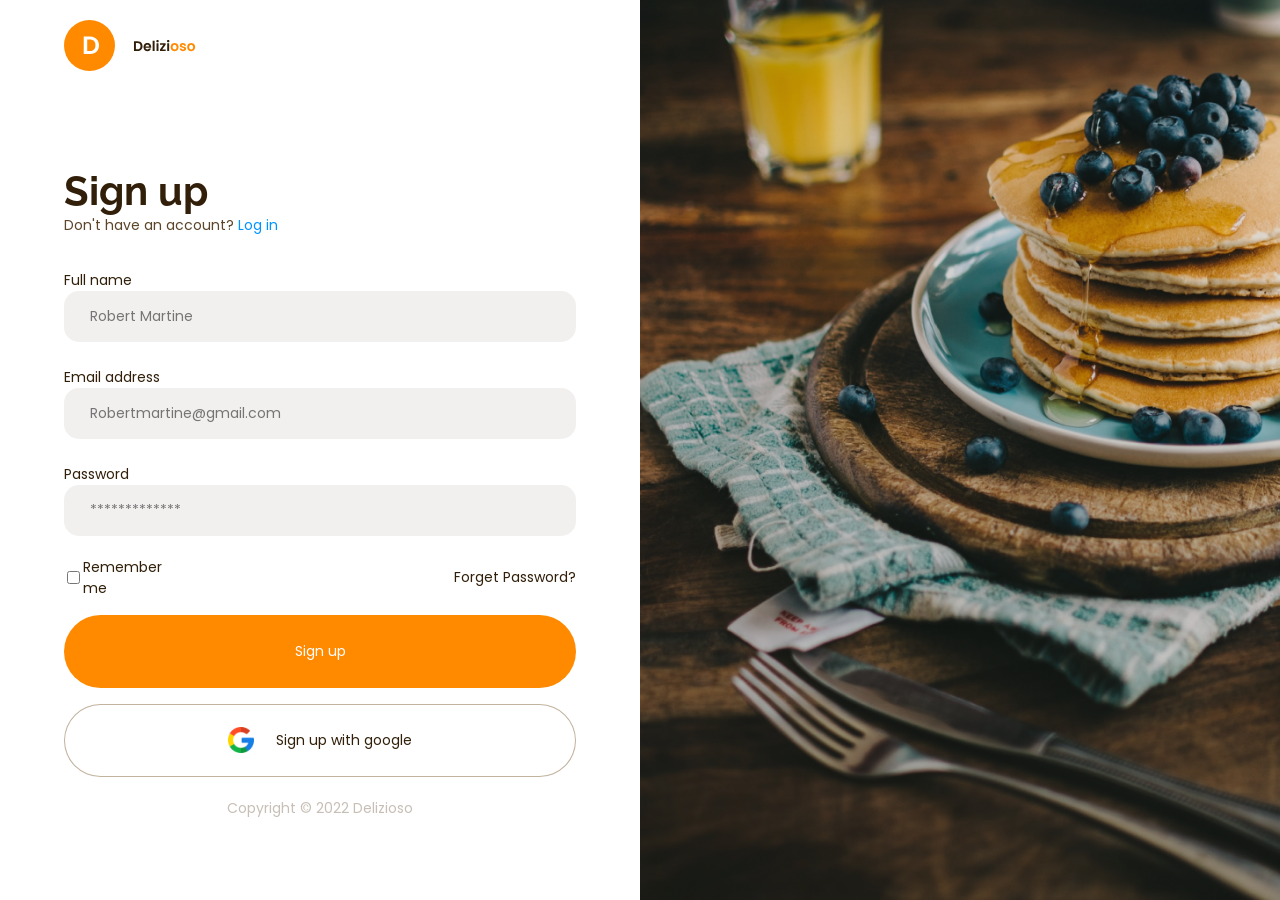
<file: sign_in/index.html>
<!DOCTYPE html>
<html lang="en">
<head>
    <meta charset="UTF-8">
    <meta name="viewport" content="width=device-width, initial-scale=1.0">
    <link rel="stylesheet" href="style.css">
    <title>Document</title>
</head>
<body>
    <section class="sign_in">
        <div class="left_div">
            <div class="for_logos">
               <a href="../benzo/index.html"><img src="resource/logos/Logo Delizioso.svg" alt=""></a>
            </div>
            <div class="sign_up">
                <div class="center_sign_up">
                    <div class="title_text">
                        <h1>Sign up</h1>
                        <p>Don't have an account?<a href="../login/index.html"> Log in</a></p>
                    </div>
                    <div class="inputs_text">
                        <div>
                            <p>Full name</p>
                            <input type="text" placeholder="Robert Martine">
                        </div>
                        <div>
                            <p>Email address</p>
                            <input type="text" placeholder="Robertmartine@gmail.com">
                        </div>
                        <div>
                            <p>Password</p>
                            <input type="password" placeholder="*************">
                        </div>
                        <div class="uhti">
                            <div>
                                <input type="checkbox">
                                <p>Remember  me</p>
                            </div>
                            <a href="">Forget Password?</a>
                        </div>
                    </div>
                    <div class="buttons_sign_up">
                        <button class="orange">Sign up</button>
                        <button class="google_butt"><img src="resource/google 1.svg" alt="">Sign up with google</button>
                    </div>
                    <div class="copirait">
                        <p>Copyright © 2022 Delizioso</p>
                    </div>
                </div>
            </div>
        </div>

        <div class="right_div">

        </div>
        <!-- <img src="resource/blini.png" alt="" class="right_div"> -->
    </section>
</body>
</html>
</file>
<file: sign_in/style.css>
* {
  margin: 0%;
  padding: 0%;
  box-sizing: border-box;
}

@font-face {
  font-family: "Popins-R";
  src: url(resource/font/Popins/Poppins-Regular.ttf);
}
@font-face {
  font-family: "Popins-SB";
  src: url(resource/font/Popins/Poppins-SemiBold.ttf);
}
@font-face {
  font-family: "Raleway-B";
  src: url(resource/font/Raleway/Raleway-v4020-Bold.otf);
}
.sign_in {
  width: 100%;
  height: 100vh;
  display: flex;
  flex-direction: row;
  justify-content: center;
  align-items: center;
}
.sign_in .left_div {
  width: 50%;
  height: 100%;
  display: flex;
  flex-direction: column;
  justify-content: space-between;
  align-items: center;
}
.sign_in .left_div .for_logos {
  width: 80%;
  height: 5%;
  display: flex;
  justify-content: flex-start;
  align-items: center;
}
.sign_in .left_div .for_logos img {
  width: auto;
  height: 100%;
  margin-top: 50px;
}
.sign_in .left_div .sign_up {
  width: 100%;
  height: 90%;
  display: flex;
  justify-content: center;
  align-items: center;
}
.sign_in .left_div .sign_up .center_sign_up {
  width: 80%;
  height: 80%;
  display: flex;
  flex-direction: column;
  justify-content: space-between;
  align-items: flex-start;
}
.sign_in .left_div .sign_up .center_sign_up .title_text {
  width: 100%;
  height: 10%;
  display: flex;
  flex-direction: column;
  justify-content: space-between;
  align-items: flex-start;
  margin-bottom: 2.5%;
}
.sign_in .left_div .sign_up .center_sign_up .title_text h1 {
  font-family: "Raleway-B";
  font-size: 40px;
  color: #311F09;
  line-height: 100%;
}
.sign_in .left_div .sign_up .center_sign_up .title_text p {
  font-family: "Popins-R";
  font-size: 14px;
  color: #5C4529;
}
.sign_in .left_div .sign_up .center_sign_up .title_text p a {
  color: #0094FF;
  text-decoration: none;
}
.sign_in .left_div .sign_up .center_sign_up .inputs_text {
  width: 100%;
  height: 50%;
  display: flex;
  flex-direction: column;
  justify-content: space-between;
  align-items: flex-start;
}
.sign_in .left_div .sign_up .center_sign_up .inputs_text div {
  width: 100%;
  height: 15%;
  display: flex;
  flex-direction: column;
  justify-content: flex-start;
  align-items: flex-start;
}
.sign_in .left_div .sign_up .center_sign_up .inputs_text div p {
  font-family: "Popins-R";
  font-weight: 300;
  font-size: 14px;
  color: #311F09;
}
.sign_in .left_div .sign_up .center_sign_up .inputs_text div input {
  width: 100%;
  height: 50%;
  border-style: none;
  border-radius: 15px;
  padding: 5%;
  font-family: "Popins-R";
  font-size: 14px;
  color: #311F09;
  background-color: rgba(208, 204, 199, 0.2862745098);
  cursor: pointer;
}
.sign_in .left_div .sign_up .center_sign_up .inputs_text .uhti {
  width: 100%;
  height: 10%;
  display: flex;
  flex-direction: row;
  justify-content: space-between;
  align-items: center;
}
.sign_in .left_div .sign_up .center_sign_up .inputs_text .uhti div {
  width: 20%;
  height: 100%;
  display: flex;
  flex-direction: row;
  justify-content: space-between;
  align-items: center;
}
.sign_in .left_div .sign_up .center_sign_up .inputs_text .uhti div input {
  width: 25px;
  height: auto;
}
.sign_in .left_div .sign_up .center_sign_up .inputs_text .uhti div p {
  font-family: "Popins-R";
  font-size: 14px;
  color: #311F09;
}
.sign_in .left_div .sign_up .center_sign_up .inputs_text .uhti a {
  font-family: "Popins-R";
  font-size: 14px;
  color: #311F09;
  text-decoration: none;
}
.sign_in .left_div .sign_up .center_sign_up .buttons_sign_up {
  width: 100%;
  height: 25%;
  display: flex;
  flex-direction: column;
  justify-content: space-between;
  align-items: center;
}
.sign_in .left_div .sign_up .center_sign_up .buttons_sign_up .orange {
  width: 100%;
  height: 45%;
  border-style: none;
  border-radius: 100px;
  padding: 5%;
  background-color: #FF8A00;
  color: white;
  font-family: "Popins-R";
  font-size: 14px;
  display: flex;
  justify-content: center;
  align-items: center;
  cursor: pointer;
  transition: 0.5s all ease;
}
.sign_in .left_div .sign_up .center_sign_up .buttons_sign_up .orange:hover {
  background-color: #ffae52;
}
.sign_in .left_div .sign_up .center_sign_up .buttons_sign_up .google_butt {
  width: 100%;
  height: 45%;
  border-style: none;
  border: 1px solid rgba(182, 163, 139, 0.8352941176);
  border-radius: 100px;
  padding: 5%;
  gap: 5%;
  background-color: white;
  color: #311F09;
  font-family: "Popins-R";
  font-size: 14px;
  display: flex;
  justify-content: center;
  align-items: center;
  cursor: pointer;
  transition: 0.5s all ease;
}
.sign_in .left_div .sign_up .center_sign_up .buttons_sign_up .google_butt:hover {
  background-color: #dfdfdf;
}
.sign_in .left_div .sign_up .center_sign_up .copirait {
  width: 100%;
  display: flex;
  justify-content: center;
  align-items: center;
}
.sign_in .left_div .sign_up .center_sign_up .copirait p {
  color: #C7BFB6;
  font-family: "Popins-R";
  font-size: 14px;
}
.sign_in .right_div {
  width: 50%;
  height: 100%;
  overflow: hidden;
  background-image: url(resource/blini.png);
  background-size: cover;
  background-clip: content-box;
  background-size: cover;
}

/*# sourceMappingURL=style.css.map */
</file>
